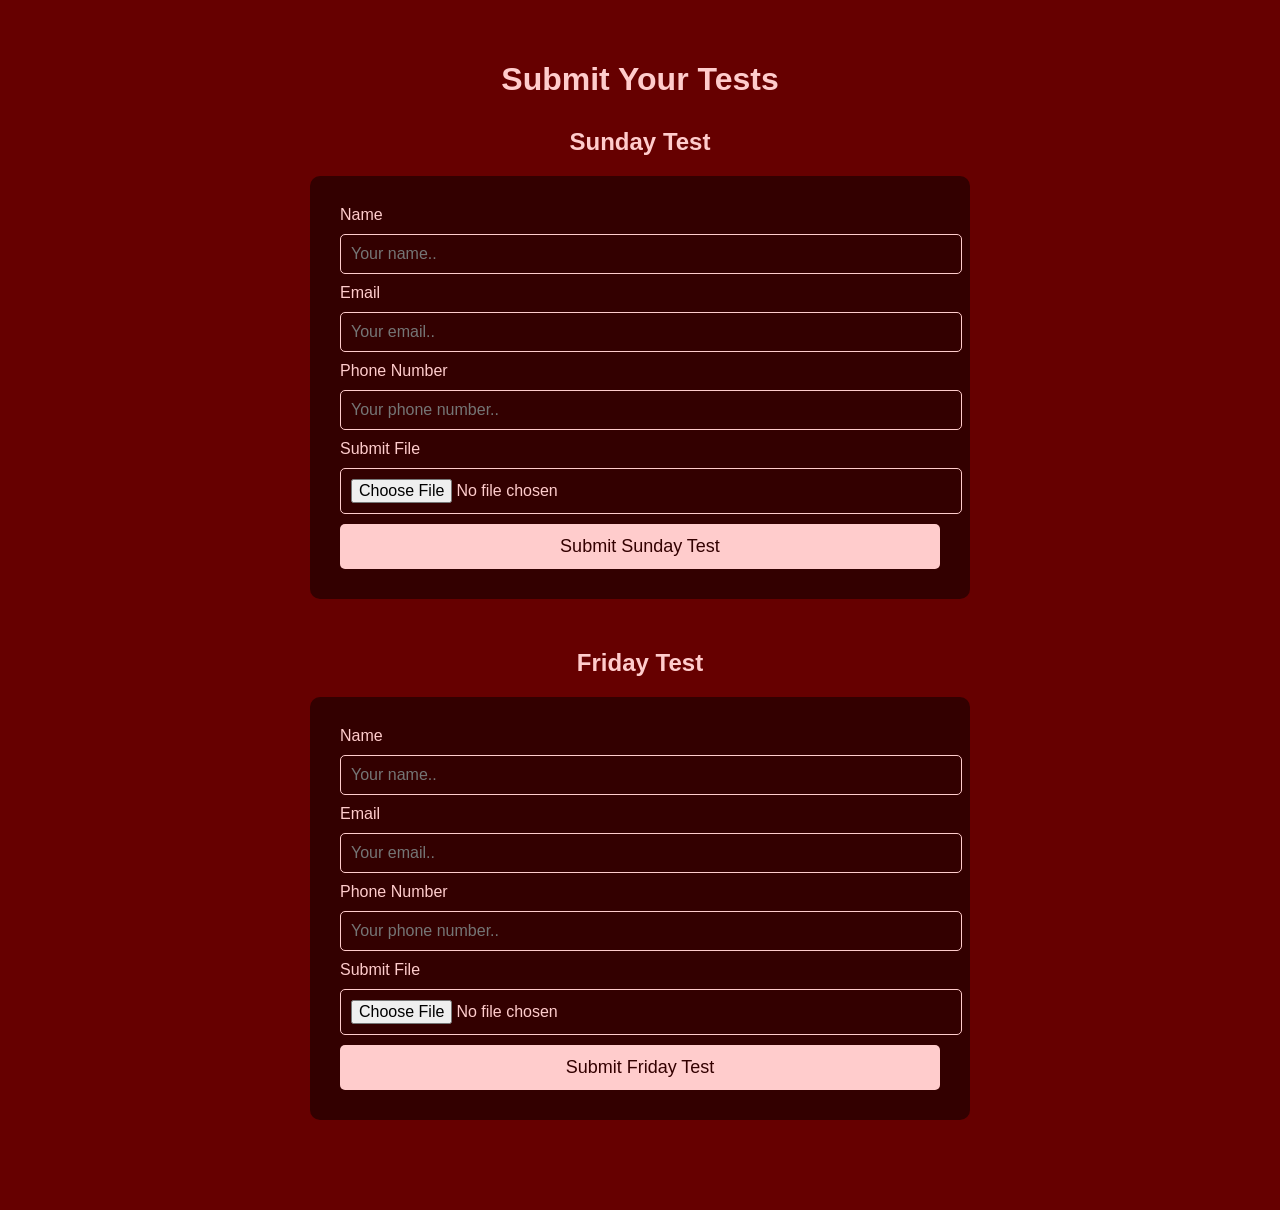
<file: class12test.html>
<!DOCTYPE html>
<html lang="en">
<head>
    <meta charset="UTF-8">
    <meta name="viewport" content="width=device-width, initial-scale=1.0">
    <title>Test Submissions - DUaid</title>
    <style>
        /* General styling */
        body {
            font-family: 'Segoe UI', Tahoma, Geneva, Verdana, sans-serif;
            background-color: #660000;
            color: #ffcccc;
            margin: 0;
            padding: 0;
            box-sizing: border-box;
        }

        /* Header */
        .header {
            display: flex;
            justify-content: center;
            padding: 20px;
            background-color: #330000;
        }

        .header img {
            height: 80px;
            width: auto;
        }

        /* Body */
        .test-body {
            padding: 40px;
        }

        h1 {
            text-align: center;
            margin-bottom: 30px;
        }

        h2 {
            text-align: center;
            margin-bottom: 20px;
            color: #ffcccc;
        }

        /* Test Form */
        .test-form {
            max-width: 600px;
            margin: 0 auto 50px;
            background-color: #330000;
            padding: 30px;
            border-radius: 10px;
        }

        .test-form input[type="text"],
        .test-form input[type="email"],
        .test-form input[type="tel"],
        .test-form input[type="file"] {
            width: 100%;
            padding: 10px;
            margin: 10px 0;
            background-color: #330000;
            color: #ffcccc;
            border: 1px solid #ffcccc;
            border-radius: 5px;
            font-size: 16px;
        }

        .test-form button {
            width: 100%;
            padding: 12px;
            background-color: #ffcccc;
            color: #330000;
            border: none;
            border-radius: 5px;
            font-size: 18px;
            cursor: pointer;
        }

        .test-form button:hover {
            background-color: #ff9999;
        }

        /* Footer */
        footer {
            background-color: #330000;
            padding: 15px 0;
            text-align: center;
            position: fixed;
            bottom: 0;
            width: 100%;
        }

        .social-icons a {
            margin: 0 15px;
            color: #ffcccc;
            text-decoration: none;
            font-size: 24px;
        }

        .social-icons a:hover {
            color: #ff9999;
        }

        .social-icons a i {
            font-size: 24px;
        }

        /* Responsive design */
        @media (max-width: 768px) {
            .test-body {
                padding: 20px;
            }

            .test-form input, .test-form button {
                font-size: 14px;
            }

            .test-form button {
                font-size: 16px;
            }
        }
    </style>
</head>
<body>

    <!-- Body with two forms -->
    <div class="test-body">
        <h1>Submit Your Tests</h1>

        <!-- Sunday Test Form -->
        <h2>Sunday Test</h2>
        <div class="test-form">
            <form action="https://formspree.io/f/xanwkzad" method="POST" enctype="multipart/form-data">
                <label for="name-sunday">Name</label>
                <input type="text" id="name-sunday" name="name" placeholder="Your name.." required>

                <label for="email-sunday">Email</label>
                <input type="email" id="email-sunday" name="email" placeholder="Your email.." required>

                <label for="phone-sunday">Phone Number</label>
                <input type="tel" id="phone-sunday" name="phone" placeholder="Your phone number.." required>

                <label for="file-sunday">Submit File</label>
                <input type="file" id="file-sunday" name="file" required>

                <button type="submit">Submit Sunday Test</button>
            </form>
        </div>

        <!-- Friday Test Form -->
        <h2>Friday Test</h2>
        <div class="test-form">
            <form action="https://formspree.io/f/mldrvkao" method="POST" enctype="multipart/form-data">
                <label for="name-friday">Name</label>
                <input type="text" id="name-friday" name="name" placeholder="Your name.." required>

                <label for="email-friday">Email</label>
                <input type="email" id="email-friday" name="email" placeholder="Your email.." required>

                <label for="phone-friday">Phone Number</label>
                <input type="tel" id="phone-friday" name="phone" placeholder="Your phone number.." required>

                <label for="file-friday">Submit File</label>
                <input type="file" id="file-friday" name="file" required>

                <button type="submit">Submit Friday Test</button>
            </form>
        </div>
    </div>
</body>
</html>
</file>
